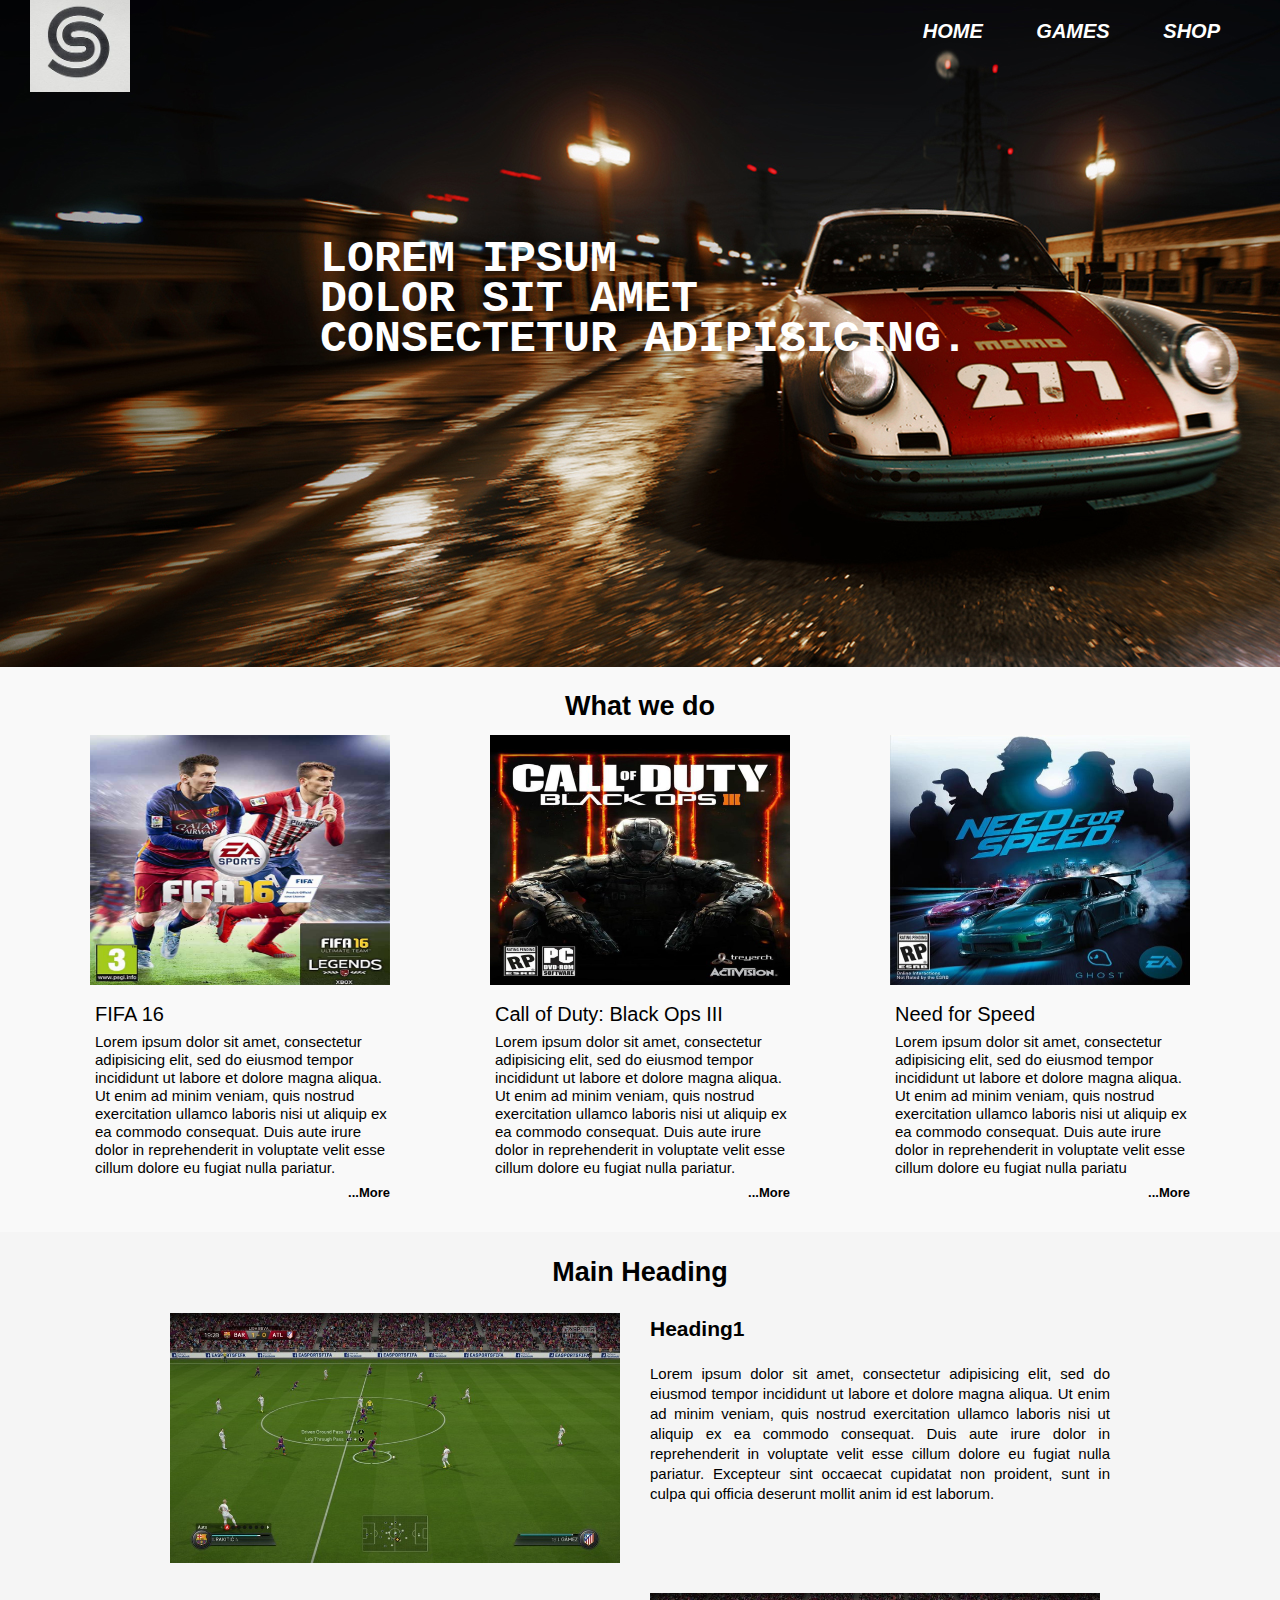
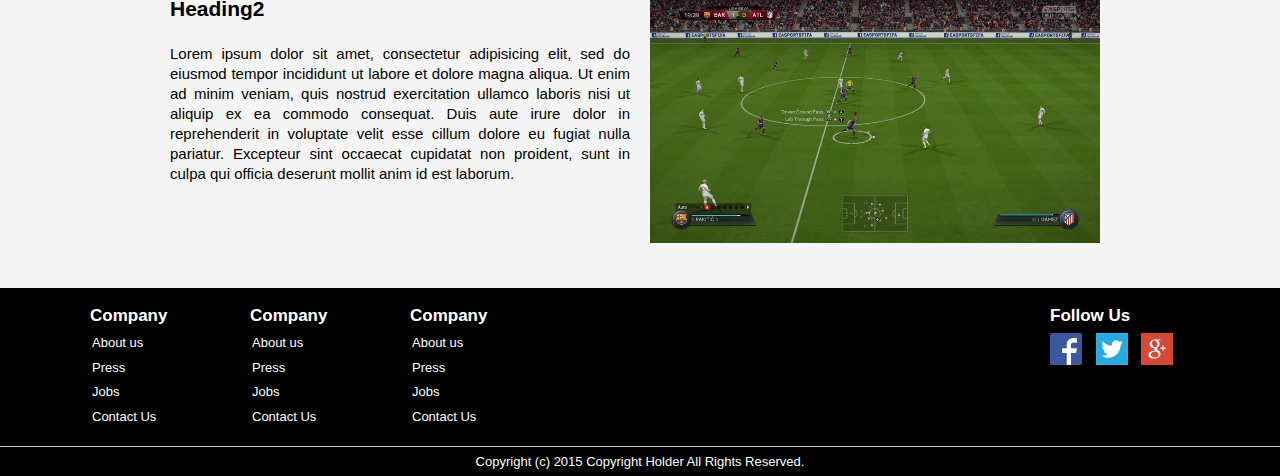
<file: MyFirstWebsite/index.html>
<!DOCTYPE html>
<html>
  <head>
    <meta charset="utf-8">
    <title>Home</title>
  </head>
    <link rel="stylesheet" href="css/reset.css">
    <link rel="stylesheet" href="css/960_12_col.css">
    <link rel="stylesheet" href="css/text.css">
    <link rel="stylesheet" href="css/style.css">
  <body>
    <header>
      <a href="#"><img src="images/logo.jpg" alt="logo" /></a>
        <nav>
          <ul>
            <li><a href="#">Home</a></li>
            <li><a href="games.html">Games</a></li>
            <li><a href="#">Shop</a></li>
          </ul>
        </nav>
    </header>
    <div class="herounit">
      <div class="textonimage">
        <p>
          Lorem ipsum
        </p>
        <p>
          dolor sit amet
        </p>
        <p>
          consectetur adipisicing.
        </p>
      </div>
    </div>

    <div class="colwrap">
      <div class="threecols container_12">
        <h2 class="col-head">What we do</h2>
        <div class="new-releases clearfix">
          <section class="grid_4 pull_1 ">
            <img src="images/fifa16.jpg" alt="game1" />
            <p class="hed" >FIFA 16</p>
            <p class="colpar">Lorem ipsum dolor sit amet, consectetur adipisicing elit, sed do eiusmod tempor incididunt ut labore et dolore magna aliqua. Ut enim ad minim veniam, quis nostrud exercitation ullamco laboris nisi ut aliquip ex ea commodo consequat. Duis aute irure dolor in reprehenderit in voluptate velit esse cillum dolore eu fugiat nulla pariatur.<p>
              <div class="mor">
                <a href="#">...More</a>
              </div>
          </section>
          <section class="grid_4">
            <img src="images/COD.jpg" alt="game1" />
            <p class="hed" >Call of Duty: Black Ops III</p>
            <p class="colpar">Lorem ipsum dolor sit amet, consectetur adipisicing elit, sed do eiusmod tempor incididunt ut labore et dolore magna aliqua. Ut enim ad minim veniam, quis nostrud exercitation ullamco laboris nisi ut aliquip ex ea commodo consequat. Duis aute irure dolor in reprehenderit in voluptate velit esse cillum dolore eu fugiat nulla pariatur.<p>
              <div class="mor">
                <a href="#">...More</a>
              </div>
          </section>
          <section class="grid_4 push_1">
            <img src="images/NFS.jpg" alt="game1" />
            <p class="hed" >Need for Speed</p>
            <p class="colpar">Lorem ipsum dolor sit amet, consectetur adipisicing elit, sed do eiusmod tempor incididunt ut labore et dolore magna aliqua. Ut enim ad minim veniam, quis nostrud exercitation ullamco laboris nisi ut aliquip ex ea commodo consequat. Duis aute irure dolor in reprehenderit in voluptate velit esse cillum dolore eu fugiat nulla pariatu<p>
              <div class="mor">
                <a href="#">...More</a>
              </div>
          </section>
        </div>
      </div>
    </div>

    <div class="main">
      <h2>Main Heading</h2>
      <div class="main1 container_12">
        <div class="main1-img grid_6">
          <img src="images/main1img.jpg" alt="fifa-16" />
        </div>
        <div class="main1-content grid_6">
          <h3>Heading1</h3>
          <p>
            Lorem ipsum dolor sit amet, consectetur adipisicing elit, sed do eiusmod tempor incididunt ut labore et dolore magna aliqua. Ut enim ad minim veniam, quis nostrud exercitation ullamco laboris nisi ut aliquip ex ea commodo consequat. Duis aute irure dolor in reprehenderit in voluptate velit esse cillum dolore eu fugiat nulla pariatur. Excepteur sint occaecat cupidatat non proident, sunt in culpa qui officia deserunt mollit anim id est laborum.
          </p>
        </div>
      </div>

      <div class="main2 container_12">
        <div class="main2-content grid_6">
          <h3 class="head2">Heading2</h3>
          <p>
            Lorem ipsum dolor sit amet, consectetur adipisicing elit, sed do eiusmod tempor incididunt ut labore et dolore magna aliqua. Ut enim ad minim veniam, quis nostrud exercitation ullamco laboris nisi ut aliquip ex ea commodo consequat. Duis aute irure dolor in reprehenderit in voluptate velit esse cillum dolore eu fugiat nulla pariatur. Excepteur sint occaecat cupidatat non proident, sunt in culpa qui officia deserunt mollit anim id est laborum.
          </p>
        </div>
        <div class="main2-img grid_6">
          <img src="images/main1img.jpg" alt="fifa-16" />
        </div>
      </div>

    </div>
    <footer>
      <div class="footer-nav container_12">
        <div class="foo-list grid_2 pull_1">
          <h5>Company</h5>
          <ul>
            <li><a href="#">About us</a></li>
            <li><a href="#">Press</a></li>
            <li> <a href="#">Jobs</a></li>
            <li><a href="#">Contact Us</a></li>
          </ul>
        </div>
        <div class=" foo-list grid_2 pull_1">
          <h5>Company</h5>
          <ul>
            <li><a href="#">About us</a></li>
            <li><a href="#">Press</a></li>
            <li> <a href="#">Jobs</a></li>
            <li><a href="#">Contact Us</a></li>
          </ul>
        </div>
        <div class=" foo-list grid_2 pull_1">
          <h5>Company</h5>
          <ul>
            <li><a href="#">About us</a></li>
            <li><a href="#">Press</a></li>
            <li> <a href="#">Jobs</a></li>
            <li><a href="#">Contact Us</a></li>
          </ul>
        </div>
        <div class="follow grid_2 push_1">
          <h5>Follow Us</h5>
          <ul>
            <li><a href="#"><img src="images/fb_logo.png" alt="fb-logo" /></a></li>
            <li><a href="#"><img src="images/twitter-logo.png" alt="twitter-logo" /></a></li>
            <li><a href=""><img src="images/g+logo.png" alt="g+logo" /></a></li>
          </ul>
        </div>
      </div>
      <hr>
      <div class="copyright">
        <p>Copyright (c) 2015 Copyright Holder All Rights Reserved.</p>
      </div>
    </footer>
  </body>
</html>
</file>
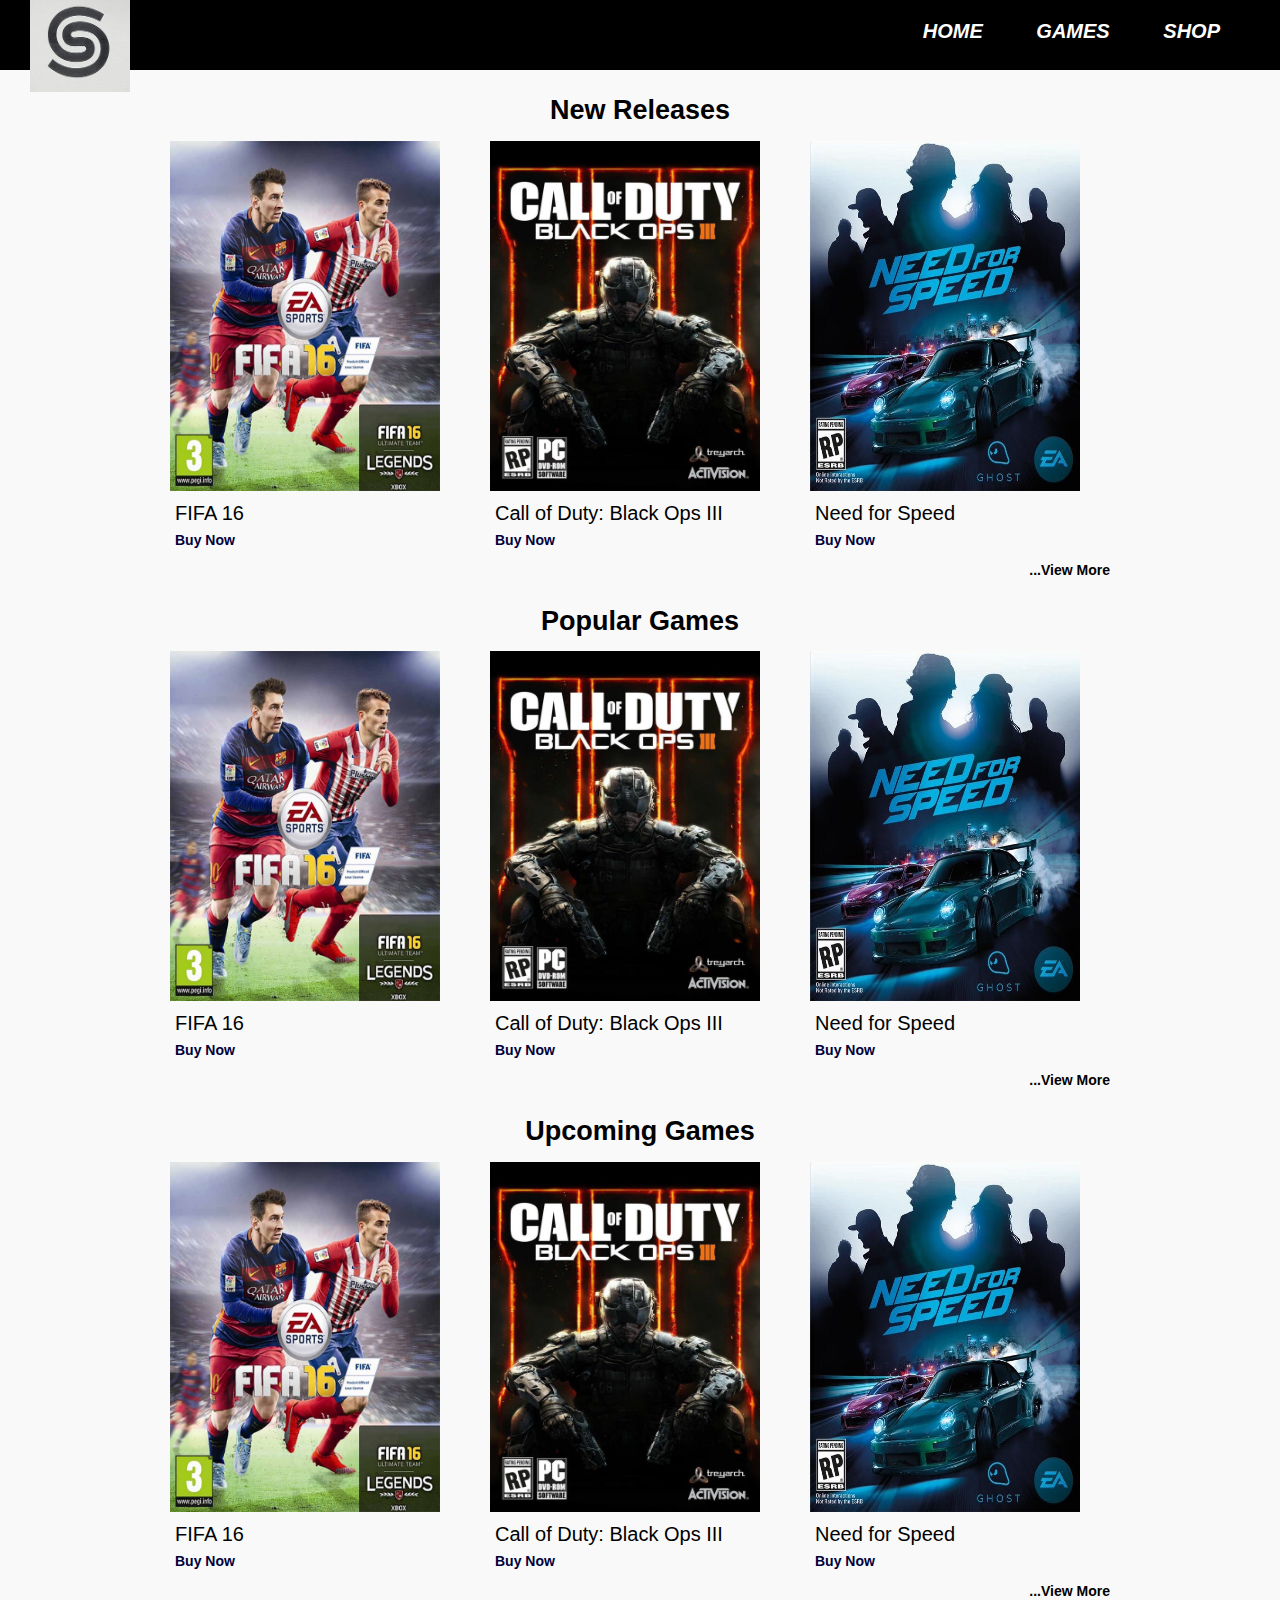
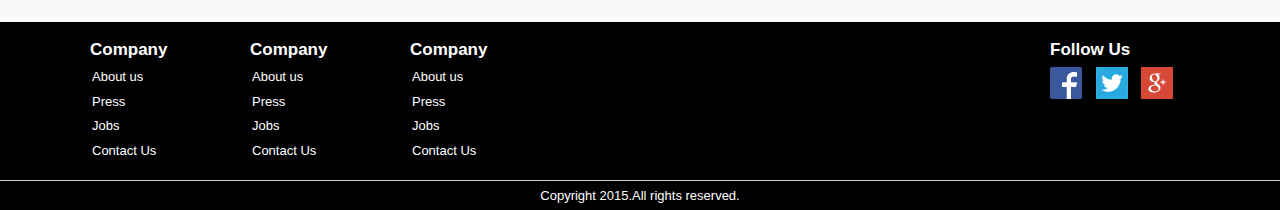
<file: MyFirstWebsite/games.html>
<!DOCTYPE html>
<html>
  <head>
    <meta charset="utf-8">
    <title>Portfolio</title>
  </head>
    <link rel="stylesheet" href="css/reset.css">
    <link rel="stylesheet" href="css/960_12_col.css">
    <link rel="stylesheet" href="css/text.css">
    <link rel="stylesheet" href="css/style.css">
  <body>
    <header>
      <a href="#"><img src="images/logo.jpg" alt="logo" /></a>
        <nav>
          <ul>
            <li><a href="index.html">Home</a></li>
            <li><a href="#">Games</a></li>
            <li><a href="#">Shop</a></li>
          </ul>
        </nav>
    </header>
    <div class="biggerwrap container_12">
      <div class="wrap clearfix">

        <h2>New Releases</h2>
        <div class="new-releases clearfix">
          <section class="grid_4 ">
            <a href="#"><img src="images/fifa16.jpg" alt="game1" /><a>
            <p >FIFA 16</p>
            <p class="buynow"><a href="#">Buy Now</a><p>
          </section>
          <section class="grid_4">
            <a href="#"><img src="images/COD.jpg" alt="game1" /></a>
            <p>Call of Duty: Black Ops III</p>
            <p class="buynow"><a href="#">Buy Now</a><p>
          </section>
          <section class="grid_4 ">
            <a href="#"><img src="images/NFS.jpg" alt="game1" /></a>
            <p>Need for Speed</p>
            <p class="buynow"><a href="#">Buy Now</a><p>
          </section>
          <div class="viewmore">
            <p>
              <a href="#">...View More</a>
            </p>
          </div>
        </div>

        <h2>Popular Games</h2>
        <div class="popular clearfix">
          <section class="grid_4 ">
            <a href="#"><img src="images/fifa16.jpg" alt="game1" /><a>
            <p>FIFA 16</p>
            <p class="buynow"><a href="#">Buy Now</a><p>
          </section>
          <section class="grid_4">
            <a href="#"><img src="images/COD.jpg" alt="game1" /></a>
            <p>Call of Duty: Black Ops III</p>
            <p class="buynow"><a href="#">Buy Now</a><p>
          </section>
          <section class="grid_4 ">
            <a href="#"><img src="images/NFS.jpg" alt="game1" /></a>
            <p>Need for Speed</p>
            <p class="buynow"><a href="#">Buy Now</a><p>
          </section>
          <div class="viewmore">
            <p>
              <a href="#">...View More</a>
            </p>
          </div>
        </div>

          <h2>Upcoming Games</h2>
          <div class="upcoming clearfix">
            <section class="grid_4">
              <a href="#"><img src="images/fifa16.jpg" alt="game1" /><a>
              <p>FIFA 16</p>
              <p class="buynow"><a href="#">Buy Now</a><p>
            </section>
            <section class="grid_4">
              <a href="#"><img src="images/COD.jpg" alt="game1" /></a>
              <p>Call of Duty: Black Ops III</p>
              <p class="buynow"><a href="#">Buy Now</a><p>
            </section>
            <section class="grid_4 ">
              <a href="#"><img src="images/NFS.jpg" alt="game1" /></a>
              <p>Need for Speed</p>
              <p class="buynow"><a href="#">Buy Now</a><p>
            </section>
            <div class="viewmore">
              <p>
                <a href="#">...View More</a>
              </p>
            </div>
          </div>
      </div>
    </div>

    <footer>
      <div class="footer-nav container_12">
        <div class="foo-list grid_2 pull_1">
          <h5>Company</h5>
          <ul>
            <li><a href="#">About us</a></li>
            <li><a href="#">Press</a></li>
            <li><a href="#">Jobs</a></li>
            <li><a href="#">Contact Us</a></li>
          </ul>
        </div>
        <div class=" foo-list grid_2 pull_1">
          <h5>Company</h5>
          <ul>
            <li><a href="#">About us</a></li>
            <li><a href="#">Press</a></li>
            <li><a href="#">Jobs</a></li>
            <li><a href="#">Contact Us</a></li>
          </ul>
        </div>
        <div class=" foo-list grid_2 pull_1">
          <h5>Company</h5>
          <ul>
            <li><a href="#">About us</a></li>
            <li><a href="#">Press</a></li>
            <li><a href="#">Jobs</a></li>
            <li><a href="#">Contact Us</a></li>
          </ul>
        </div>
        <div class="follow grid_2 push_1">
          <h5>Follow Us</h5>
          <ul>
            <li><a href="#"><img src="images/fb_logo.png" alt="fb-logo" /></a></li>
            <li><a href="#"><img src="images/twitter-logo.png" alt="twitter-logo" /></a></li>
            <li><a href=""><img src="images/g+logo.png" alt="g+logo" /></a></li>
          </ul>
        </div>
      </div>
      <hr>
      <div class="copyright">
        <p>Copyright 2015.All rights reserved.</p>
      </div>

    </footer>

  </body>
</html>
</file>
<file: MyFirstWebsite/css/960_12_col.css>
/*
  960 Grid System ~ Core CSS.
  Learn more ~ http://960.gs/

  Licensed under GPL and MIT.
*/

/*
  Forces backgrounds to span full width,
  even if there is horizontal scrolling.
  Increase this if your layout is wider.

  Note: IE6 works fine without this fix.
*/

body {
  min-width: 960px;
}

/* `Container
----------------------------------------------------------------------------------------------------*/

.container_12 {
  margin-left: auto;
  margin-right: auto;
  width: 960px;
}

/* `Grid >> Global
----------------------------------------------------------------------------------------------------*/

.grid_1,
.grid_2,
.grid_3,
.grid_4,
.grid_5,
.grid_6,
.grid_7,
.grid_8,
.grid_9,
.grid_10,
.grid_11,
.grid_12 {
  display: inline;
  float: left;
  margin-left: 10px;
  margin-right: 10px;
}

.push_1, .pull_1,
.push_2, .pull_2,
.push_3, .pull_3,
.push_4, .pull_4,
.push_5, .pull_5,
.push_6, .pull_6,
.push_7, .pull_7,
.push_8, .pull_8,
.push_9, .pull_9,
.push_10, .pull_10,
.push_11, .pull_11 {
  position: relative;
}

/* `Grid >> Children (Alpha ~ First, Omega ~ Last)
----------------------------------------------------------------------------------------------------*/

.alpha {
  margin-left: 0;
}

.omega {
  margin-right: 0;
}

/* `Grid >> 12 Columns
----------------------------------------------------------------------------------------------------*/

.container_12 .grid_1 {
  width: 60px;
}

.container_12 .grid_2 {
  width: 140px;
}

.container_12 .grid_3 {
  width: 220px;
}

.container_12 .grid_4 {
  width: 300px;
}

.container_12 .grid_5 {
  width: 380px;
}

.container_12 .grid_6 {
  width: 460px;
}

.container_12 .grid_7 {
  width: 540px;
}

.container_12 .grid_8 {
  width: 620px;
}

.container_12 .grid_9 {
  width: 700px;
}

.container_12 .grid_10 {
  width: 780px;
}

.container_12 .grid_11 {
  width: 860px;
}

.container_12 .grid_12 {
  width: 940px;
}

/* `Prefix Extra Space >> 12 Columns
----------------------------------------------------------------------------------------------------*/

.container_12 .prefix_1 {
  padding-left: 80px;
}

.container_12 .prefix_2 {
  padding-left: 160px;
}

.container_12 .prefix_3 {
  padding-left: 240px;
}

.container_12 .prefix_4 {
  padding-left: 320px;
}

.container_12 .prefix_5 {
  padding-left: 400px;
}

.container_12 .prefix_6 {
  padding-left: 480px;
}

.container_12 .prefix_7 {
  padding-left: 560px;
}

.container_12 .prefix_8 {
  padding-left: 640px;
}

.container_12 .prefix_9 {
  padding-left: 720px;
}

.container_12 .prefix_10 {
  padding-left: 800px;
}

.container_12 .prefix_11 {
  padding-left: 880px;
}

/* `Suffix Extra Space >> 12 Columns
----------------------------------------------------------------------------------------------------*/

.container_12 .suffix_1 {
  padding-right: 80px;
}

.container_12 .suffix_2 {
  padding-right: 160px;
}

.container_12 .suffix_3 {
  padding-right: 240px;
}

.container_12 .suffix_4 {
  padding-right: 320px;
}

.container_12 .suffix_5 {
  padding-right: 400px;
}

.container_12 .suffix_6 {
  padding-right: 480px;
}

.container_12 .suffix_7 {
  padding-right: 560px;
}

.container_12 .suffix_8 {
  padding-right: 640px;
}

.container_12 .suffix_9 {
  padding-right: 720px;
}

.container_12 .suffix_10 {
  padding-right: 800px;
}

.container_12 .suffix_11 {
  padding-right: 880px;
}

/* `Push Space >> 12 Columns
----------------------------------------------------------------------------------------------------*/

.container_12 .push_1 {
  left: 80px;
}

.container_12 .push_2 {
  left: 160px;
}

.container_12 .push_3 {
  left: 240px;
}

.container_12 .push_4 {
  left: 320px;
}

.container_12 .push_5 {
  left: 400px;
}

.container_12 .push_6 {
  left: 480px;
}

.container_12 .push_7 {
  left: 560px;
}

.container_12 .push_8 {
  left: 640px;
}

.container_12 .push_9 {
  left: 720px;
}

.container_12 .push_10 {
  left: 800px;
}

.container_12 .push_11 {
  left: 880px;
}

/* `Pull Space >> 12 Columns
----------------------------------------------------------------------------------------------------*/

.container_12 .pull_1 {
  left: -80px;
}

.container_12 .pull_2 {
  left: -160px;
}

.container_12 .pull_3 {
  left: -240px;
}

.container_12 .pull_4 {
  left: -320px;
}

.container_12 .pull_5 {
  left: -400px;
}

.container_12 .pull_6 {
  left: -480px;
}

.container_12 .pull_7 {
  left: -560px;
}

.container_12 .pull_8 {
  left: -640px;
}

.container_12 .pull_9 {
  left: -720px;
}

.container_12 .pull_10 {
  left: -800px;
}

.container_12 .pull_11 {
  left: -880px;
}

/* `Clear Floated Elements
----------------------------------------------------------------------------------------------------*/

/* http://sonspring.com/journal/clearing-floats */

.clear {
  clear: both;
  display: block;
  overflow: hidden;
  visibility: hidden;
  width: 0;
  height: 0;
}

/* http://www.yuiblog.com/blog/2010/09/27/clearfix-reloaded-overflowhidden-demystified */

.clearfix:before,
.clearfix:after,
.container_12:before,
.container_12:after {
  content: '.';
  display: block;
  overflow: hidden;
  visibility: hidden;
  font-size: 0;
  line-height: 0;
  width: 0;
  height: 0;
}

.clearfix:after,
.container_12:after {
  clear: both;
}

/*
  The following zoom:1 rule is specifically for IE6 + IE7.
  Move to separate stylesheet if invalid CSS is a problem.
*/

.clearfix,
.container_12 {
  zoom: 1;
}
</file>
<file: MyFirstWebsite/css/text.css>
/*
  960 Grid System ~ Text CSS.
  Learn more ~ http://960.gs/

  Licensed under GPL and MIT.
*/

/* `Basic HTML
----------------------------------------------------------------------------------------------------*/

body {
  font: 13px/1.5 "Helvetica Neue", Arial, "Liberation Sans", FreeSans, sans-serif;
}

pre,
code {
  font-family: "DejaVu Sans Mono", Menlo, Consolas, monospace;
}

hr {
  border: 0 solid #ccc;
  border-top-width: 1px;
  clear: both;
  height: 0;
}

/* `Headings
----------------------------------------------------------------------------------------------------*/

h1 {
  font-size: 25px;
}

h2 {
  font-size: 23px;
}

h3 {
  font-size: 21px;
}

h4 {
  font-size: 19px;
}

h5 {
  font-size: 17px;
}

h6 {
  font-size: 15px;
}

/* `Spacing
----------------------------------------------------------------------------------------------------*/

ol {
  list-style: decimal;
}

ul {
  list-style: disc;
}

li {
  margin-left: 30px;
}

p,
dl,
hr,
h1,
h2,
h3,
h4,
h5,
h6,
ol,
ul,
pre,
table,
address,
fieldset,
figure {
  margin-bottom: 20px;
}
</file>
<file: MyFirstWebsite/css/style.css>
header{
  background-color: black;
  height : 70px;
  //margin-top: -8px;
  width : 100%;
  font-style: oblique;
}
header img{
  height: 100px;
  width : 100px;
  margin-left: 30px;
  margin-top: -8px;
}

nav {
  float: right;
  margin-right: 60px;
  margin-top: 16px;
}
nav li{
  display: inline;
  font-size: 20px;
  text-transform: uppercase;
  margin-left: 50px;
  font-family:sans-serif;
  font-weight: bold;
}

nav a{
  text-decoration: none;
  color: white;
}
h2{
  text-align: center;
  font-size: 27px;
}
.wrap{
  /*background-color: blue;*/
  margin-top: 20px;
}
.wrap img{
  height : 350px;
  width : 270px;
}
.threecols{
  /*background-color: blue;*/
  margin-top: 30px;
  line-height: 18px;
  margin-bottom: 30px;
}
.colpar{
  margin-top: 10px;
  font-size : 15px;
}
.threecols img{
  height : 250px;
  width : 300px;
}
.threecols a{
  text-align: right;
}
.mor{
  text-align: right;
}
.mor a{
  text-decoration: none;
  color : black ;
  font-weight: bold;
}
.hed{
  margin-top: 20px;
}
.col-head{
  margin-bottom: 30px;
}

section{
  margin-top: -10px;
}

section p{
  margin-left: 5px;
  margin-top: 7px;
  margin-bottom: 0px;
  font-size: 20px;
  width : 100%;
}
.buynow{
  margin-top: -5px;
  margin-bottom: 0px;
}
.buynow a{
  color : #00003B ;
  text-decoration: none;
  font-size: 14px;
  font-weight: bolder;
}
.viewmore a{
  color : black ;
  text-decoration: none;
}

.viewmore{
  text-align: right;
  margin-right: 10px;
  font-size: 14px;
  font-weight: bold;
}

.follow{
  float: right;
}
.follow li{
  display: inline;
  margin-left: -10px;
}

.follow img{
  margin : 10px;
  width: 32px;
  height: 32px;
  margin-top : 0px;
}
footer{
  color: white;
  background-color: black;
  height : 188px;
}
footer a{
  color: white;
  text-decoration: none;
}
.foo-list li{
  list-style: none;
  margin-left: 2px;
  margin-bottom : 5px;
}
.footer-nav{
  margin-top: 0px;
}
h5{
  margin-top: 15px;
  margin-bottom: 5px;
}
hr{
  margin-bottom: 5px;
}
footer p{
  text-align: center;
  margin-top: 0px;
}
body{
  background-color: #F9F9F9;
}
.herounit{
  margin-top: -235px;
  height : 832px;
  background-image:url("../images/hero2.jpg");
  background-repeat: no-repeat;
}
.textonimage{
  font-weight: bold;
  text-transform: uppercase;
  color: white;
  position: absolute;
  top: 250px;
  left : 320px;
  font-size: 45px;
  font-family: monospace;
  line-height: 20px;
}

.main1 img{
  height: 250px;
  width: 450px;
}
.main2 img{
  height: 250px;
  width: 450px;
}
.main2{
  margin-top: 30px;
  margin-bottom : 25px;
}

.main1-content p{
  text-align: justify;
  font-size: 15px;
  font-family: sans-serif;
  line-height: 20px;
  text-indent: inherit;
}
.main2-content p{
  text-align: justify;
  font-size: 15px;
  font-family: sans-serif;
  line-height: 20px;
  text-indent: inherit;
}
.viewmore{
  margin-top: 10px;
}
.main{
  margin-top: 30px;
  padding-top: 20px;
  padding-bottom: 20px;
  background-color: whitesmoke;
}

.copyright p{
  margin-bottom: 0px;
}
</file>
